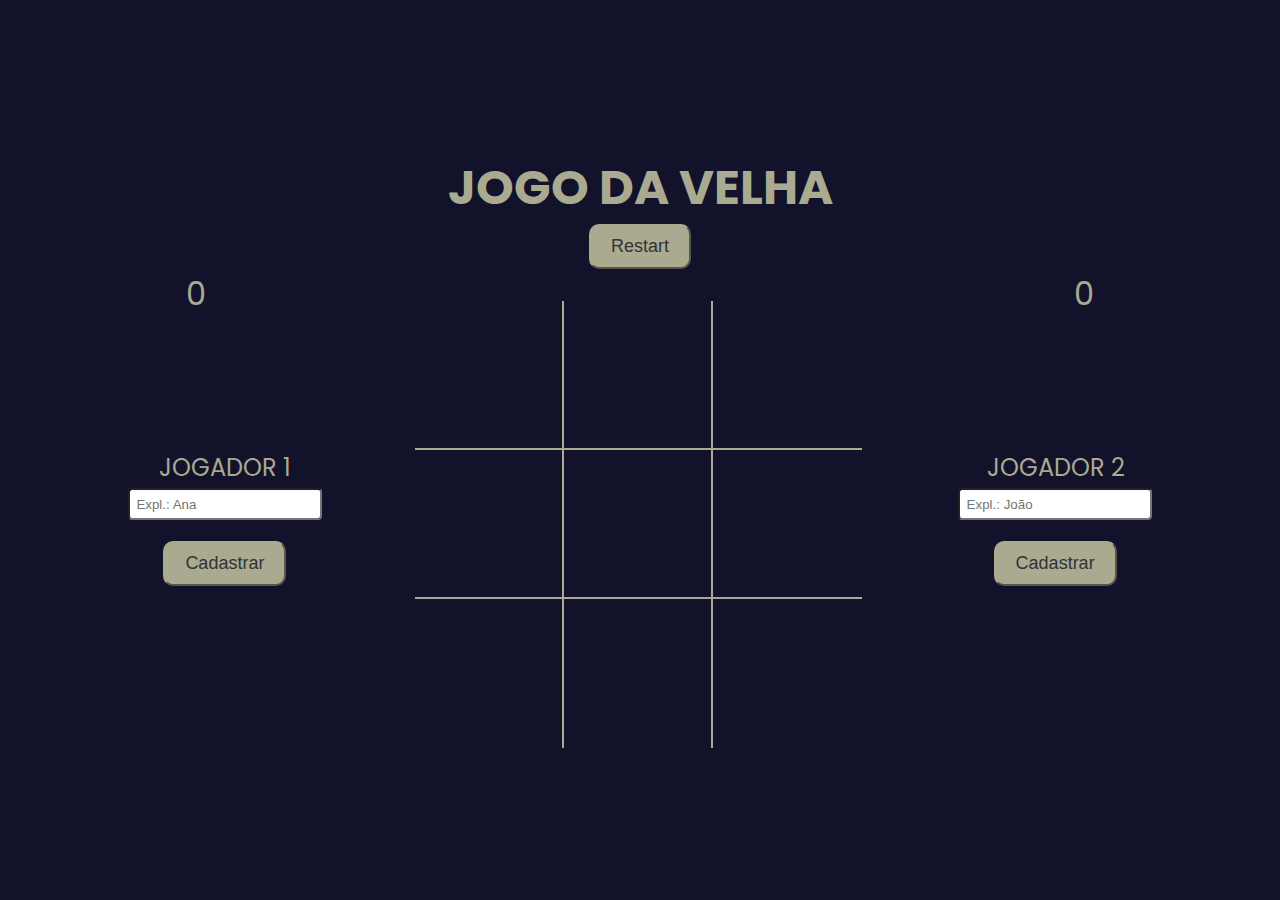
<file: JogoDaVelha/index.html>
<!DOCTYPE html>
<html lang="pt-br">
<head>
    <meta charset="UTF-8">
    <meta name="viewport" content="width=device-width, initial-scale=1.0">
    <title>Jogo da Velha</title>
    <link rel="stylesheet" href="css/style.css">
    <link rel="preconnect" href="https://fonts.googleapis.com">
    <link rel="preconnect" href="https://fonts.gstatic.com" crossorigin>
    <link href="https://fonts.googleapis.com/css2?family=Poppins:wght@400;700&display=swap" rel="stylesheet">
</head>
<body>
    <div class="score scorePlayerX">
        <span id="playerX_Point">0</span>
    </div>

    <div class="cadPlayer cadPlayerX">
        <label for="" id="playerX_Label">Jogador 1</label>
        <input type="text" id="playerX_Name" placeholder="Expl.: Ana" maxlength="10">
        <button type="button" id="playerX_Btn" onclick="cadName('X')"> Cadastrar</button>
    </div>

    <div class="container">
        <h1 id="playerText">Jogo da Velha</h1>
        <button id="restartBtn">Restart</button>

        <div id="gameboard">
            <div class="box" id="0"></div>
            <div class="box" id="1"></div>
            <div class="box" id="2"></div>
            <div class="box" id="3"></div>
            <div class="box" id="4"></div>
            <div class="box" id="5"></div>
            <div class="box" id="6"></div>
            <div class="box" id="7"></div>
            <div class="box" id="8"></div>
        </div>
    </div>

    <div class="score scorePlayerO">
        <span id="playerO_Point">0</span>
    </div>

    <div class=" cadPlayer cadPlayerO">
        <label for="" id="playerO_Label">Jogador 2</label>
        <input type="text" id="playerO_Name" placeholder="Expl.: João" maxlength="10">
        <button type="button" id="playerO_Btn" onclick="cadName('O')"> Cadastrar</button>
    </div>
    <script src="js/playerXplayer.js"></script>
    <script src="js/cadPlayers.js"></script>
</body>
</html>
</file>
<file: JogoDaVelha/css/style.css>
*{
    padding: 0;
    margin: 0;
    box-sizing: border-box;
}

:root{
    --darkGray: #12122b;
    --lightGray: #aaaa91;
    --winning-blocks: #16163d;
    --drawing-blocks: #9e5a5a;
}

body{
    color: var(--lightGray);
    font-family: 'Poppins', sans-serif;
}

h1{
    font-size: 3rem;
    text-transform: uppercase;
}

.cadPlayer, .cadPlayerX, .cadPlayerO{
    display: flex;
    justify-content: flex-end;
    align-items: center;
    flex-direction: column;
    text-transform: uppercase;
    position: absolute;
    top: 50%;
}

.cadPlayer label{
    font-size: 1.5rem;
    margin-bottom: .2rem;
}

.cadPlayer input{
    padding: .4rem;
    margin-bottom: 1.3rem;
    border-radius: .250rem;
}

.cadPlayerX{
    left: 10%;
}

.cadPlayerO{
    right:10%;
}

.score{
    position: absolute;
    top: 30%;

    font-size: 2rem;
}

.scorePlayerX{
    left: 14.5%;
}

.scorePlayerO{
    right: 14.5%;
}

.container{
    padding: 2.5rem;
    height: 100vh;
    display: flex;
    justify-content: center;
    align-items: center;
    flex-direction: column;
    background-color: var(--darkGray);
}

#gameboard{
    width: 28.1rem;
    display: flex;
    flex-wrap: wrap;
    margin-top: 2.5;
}

.box{
    height: 9.3rem;
    width: 9.3rem;
    display: flex;
    justify-content: center;
    align-items: center;
    color: var(--lightGray);
    font-size: 7.5rem;
    border-right: .125rem solid;
    border-bottom: .125rem solid;   
}

.box:nth-child(3n){
    border-right: none;
}

.box:nth-child(6) ~ .box{
    border-bottom: none;
}

button{
    padding: .625rem 1.25rem;
    margin-bottom: 2rem;
    border-radius: .625rem;
    background-color: var(--lightGray);
    color: #333;
    border-color: var(--lightGray);
    font-size: 1.125rem;
}

button:hover{
    cursor: pointer;
    transform: translateY(-.125rem);
}
</file>
